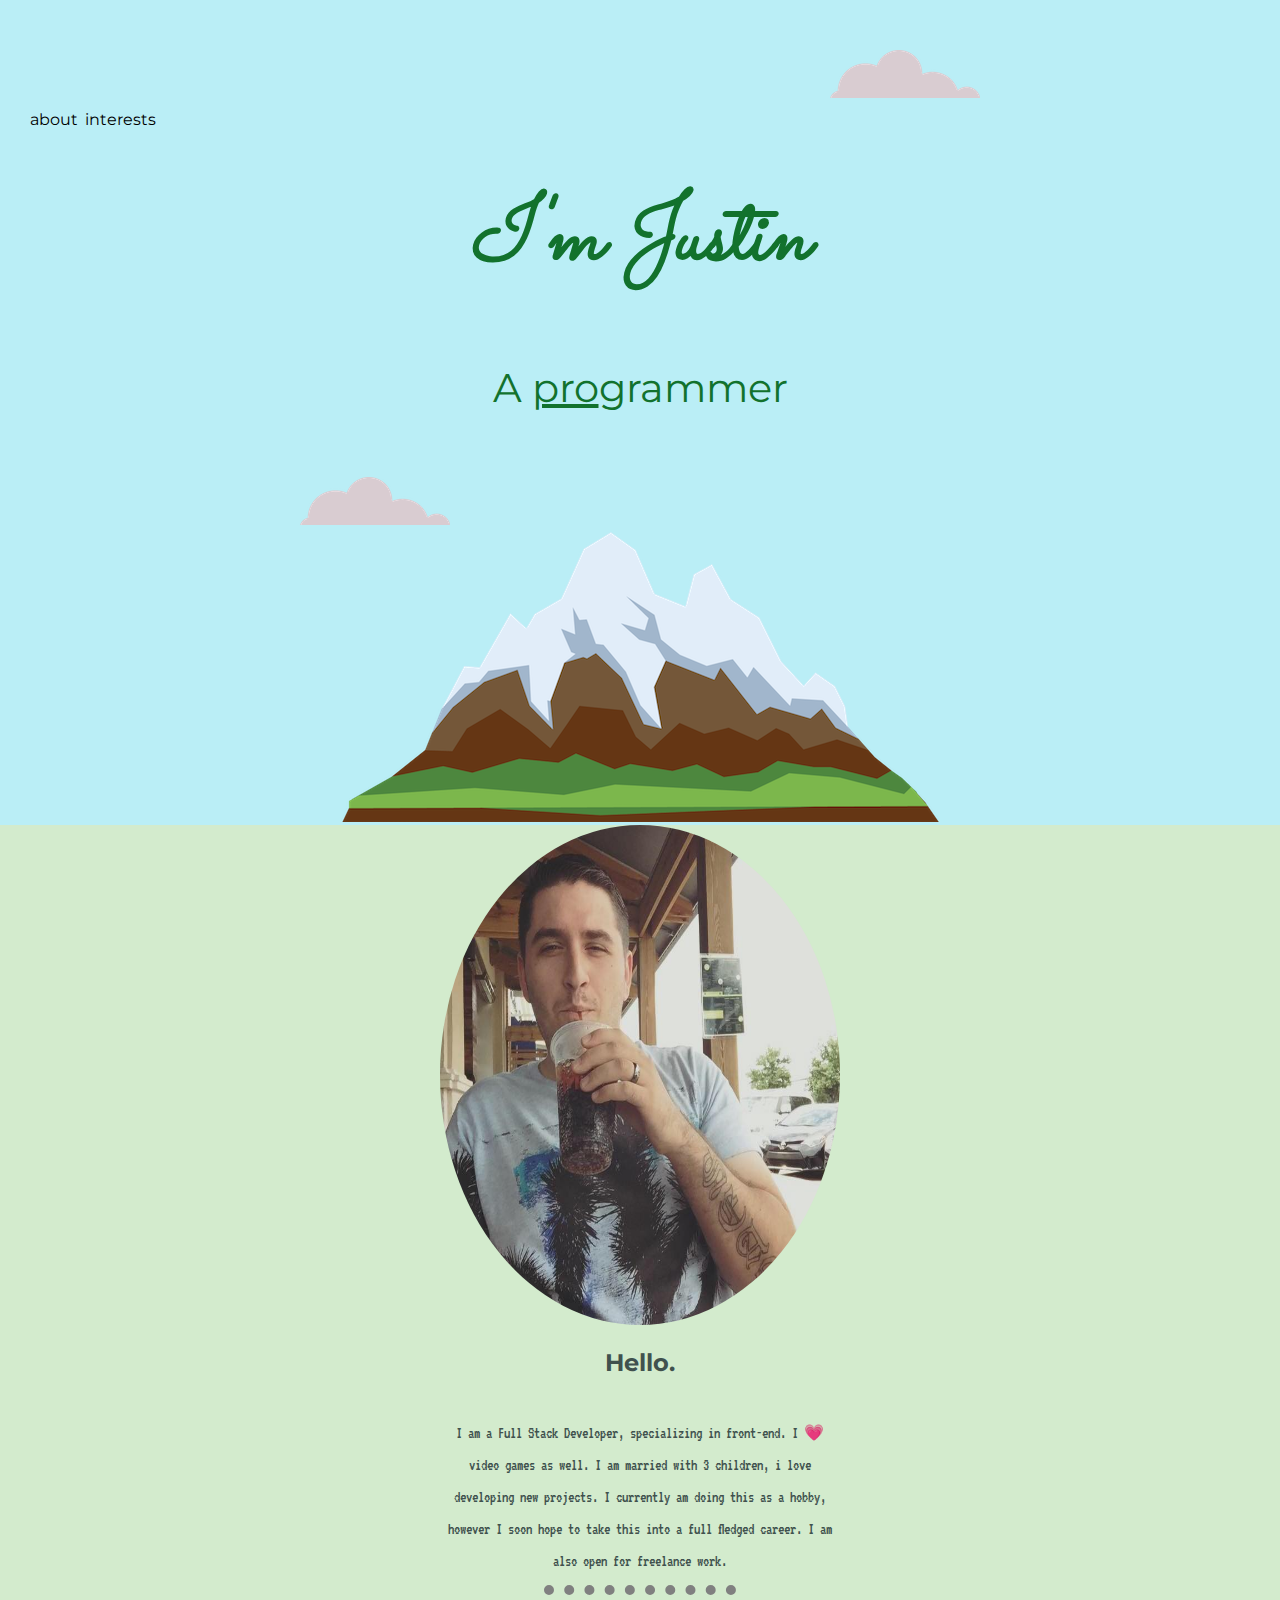
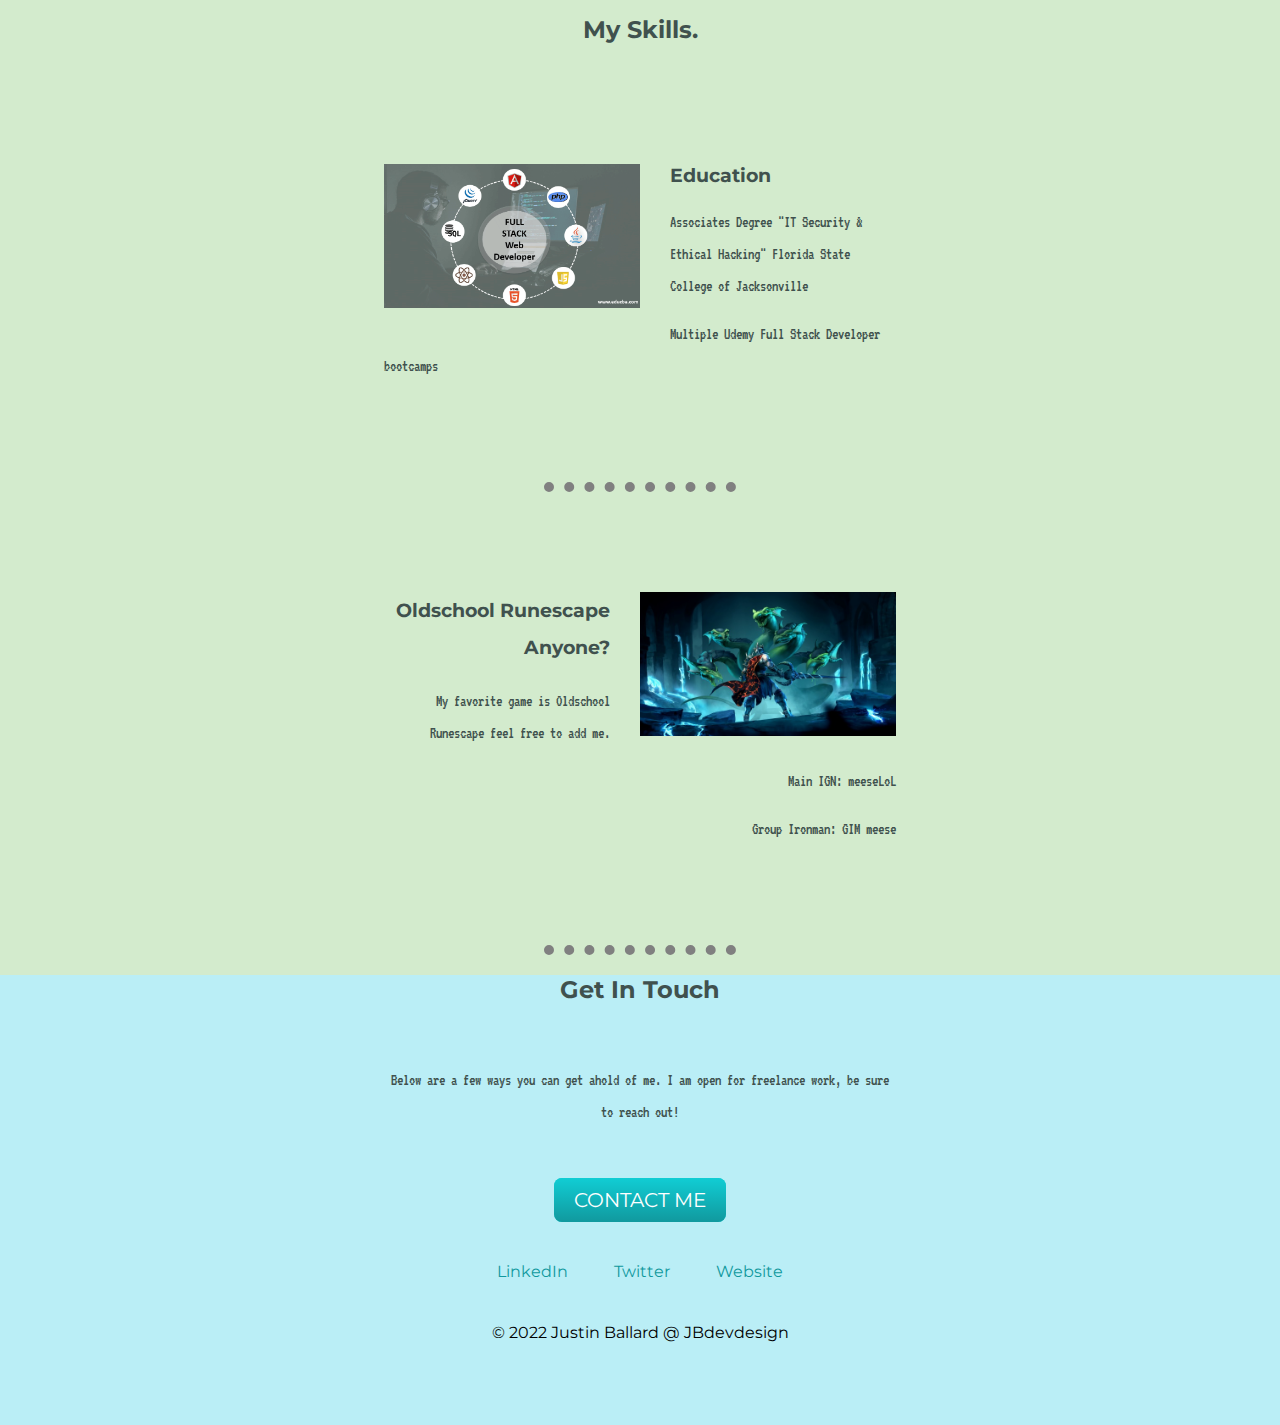
<file: index.html>
<!DOCTYPE html>
<html lang="en" dir="ltr">
  <head>
    <meta charset="utf-8">
    <title>Justin Ballard - Web Developer</title>
      <link rel="stylesheet" href="css/styles.css">
      <link rel="icon" href="phat.ico">
      <link rel="preconnect" href="https://fonts.googleapis.com">
<link rel="preconnect" href="https://fonts.gstatic.com" crossorigin>
<link href="https://fonts.googleapis.com/css2?family=Montserrat&family=Sacramento&family=VT323&display=swap" rel="stylesheet">
  </head>
  <body>

  <div class="top-container">

    <img class="top-cloud" src="images/cloud.png" alt="cloud-img">
    <a class="about" href="about.html">about</a>
    <a class="interests" href="interests.html">interests</a>
    <h1><em>I'm Justin</em></h1>
    <h2 class="programmer">A <span class="pro">pro</span>grammer</h2>
    <img class="bottom-cloud" src="images/cloud.png" alt="cloud-img">
    <img src="images/mountain.png" alt="mountain-img">

  </div>

  <div class="middle-container">
    <div class="profile">
      <img class="profile" src="images/meJ.jpg" alt="Justin"
      width="400"
      height="500">
      <h2>Hello.</h2>
      <p class="intro">I am a Full Stack Developer, specializing in front-end. I &#128151; video games as well. I am married with 3 children, i love developing new projects. I currently
      am doing this as a hobby, however I soon hope to take this into a full fledged career. I am also open for freelance work.</p>
    </div>
    <hr>
    <div class="skills">
      <h2>My Skills.</h2>
      <div class="skill-row">
        <img class="code-img" src="images/full-stack-web-developer.png" alt="code-img">
        <h3>Education</h3>
        <p class="education-desc">Associates Degree "IT Security & Ethical Hacking" Florida State College of Jacksonville</p>
        <p class="education-desc">Multiple Udemy Full Stack Developer bootcamps</p>

      </div>
<hr>
      <div class="gamer-row">

        <img class="hydra" src="images/hydra.jpg" alt="hydrapic">
        <h3>Oldschool Runescape Anyone?</h3>
        <p>My favorite game is Oldschool Runescape feel free to add me.</p>
        <p>Main IGN: meeseLoL</p>
        <p>Group Ironman: GIM meese</p>
      </div>
    </div>
    <hr>
    <div class="contact-me">
      <h2>Get In Touch</h2>
      <p class="contact-message">Below are a few ways you can get ahold of me. I am open for freelance work, be sure to reach out!</p>
      <a class="btn" href="jballard0112@gmail.com">CONTACT ME</a>
    </div>
  </div>


  <div class="bottom-container">
    <a class="footer-link" href="https://www.linkedin.com/in/justin-ballard-633088157/">LinkedIn</a>
    <a class="footer-link" href="https://twitter.com/Ttv_meeseLoL">Twitter</a>
    <a class="footer-link" href="https://github.com/meeseLoL">Website</a>
    <p class="copyright">© 2022 Justin Ballard @ JBdevdesign</p>

  </div>

  </body>
</html>
</file>
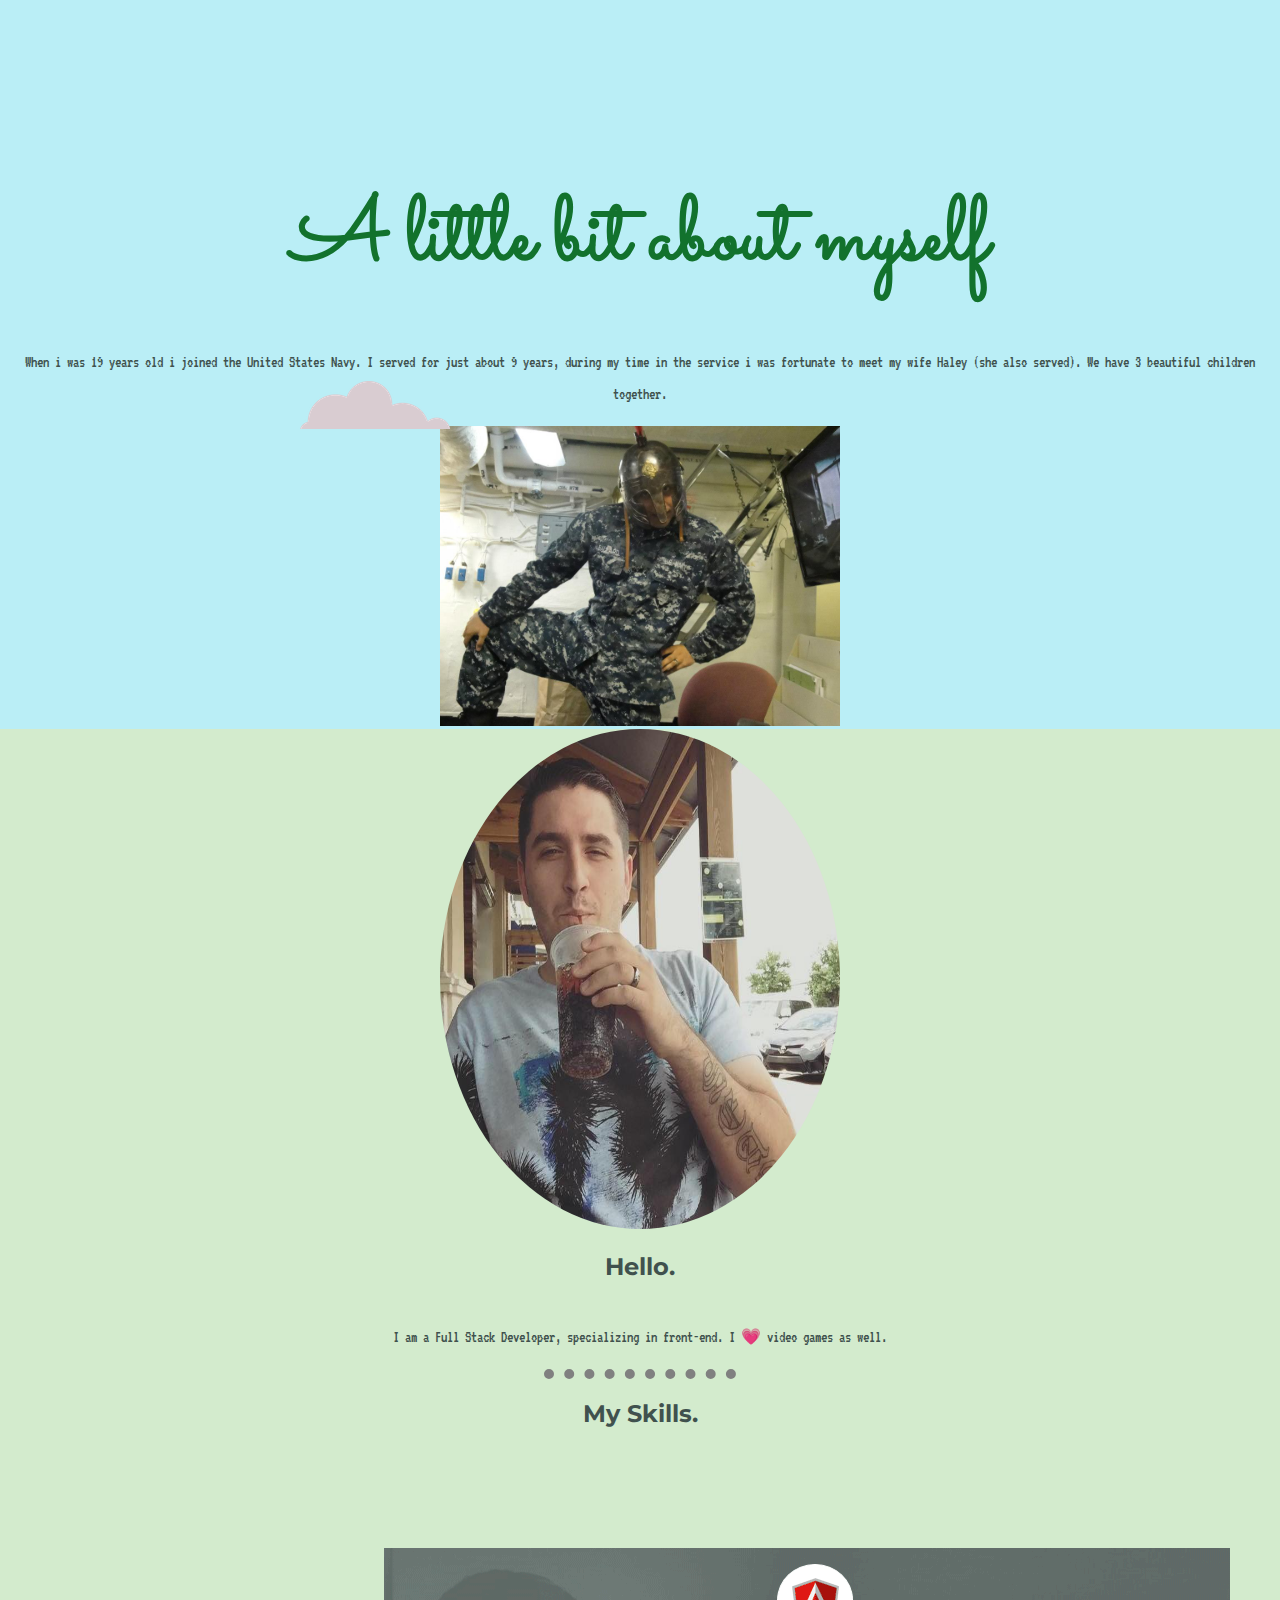
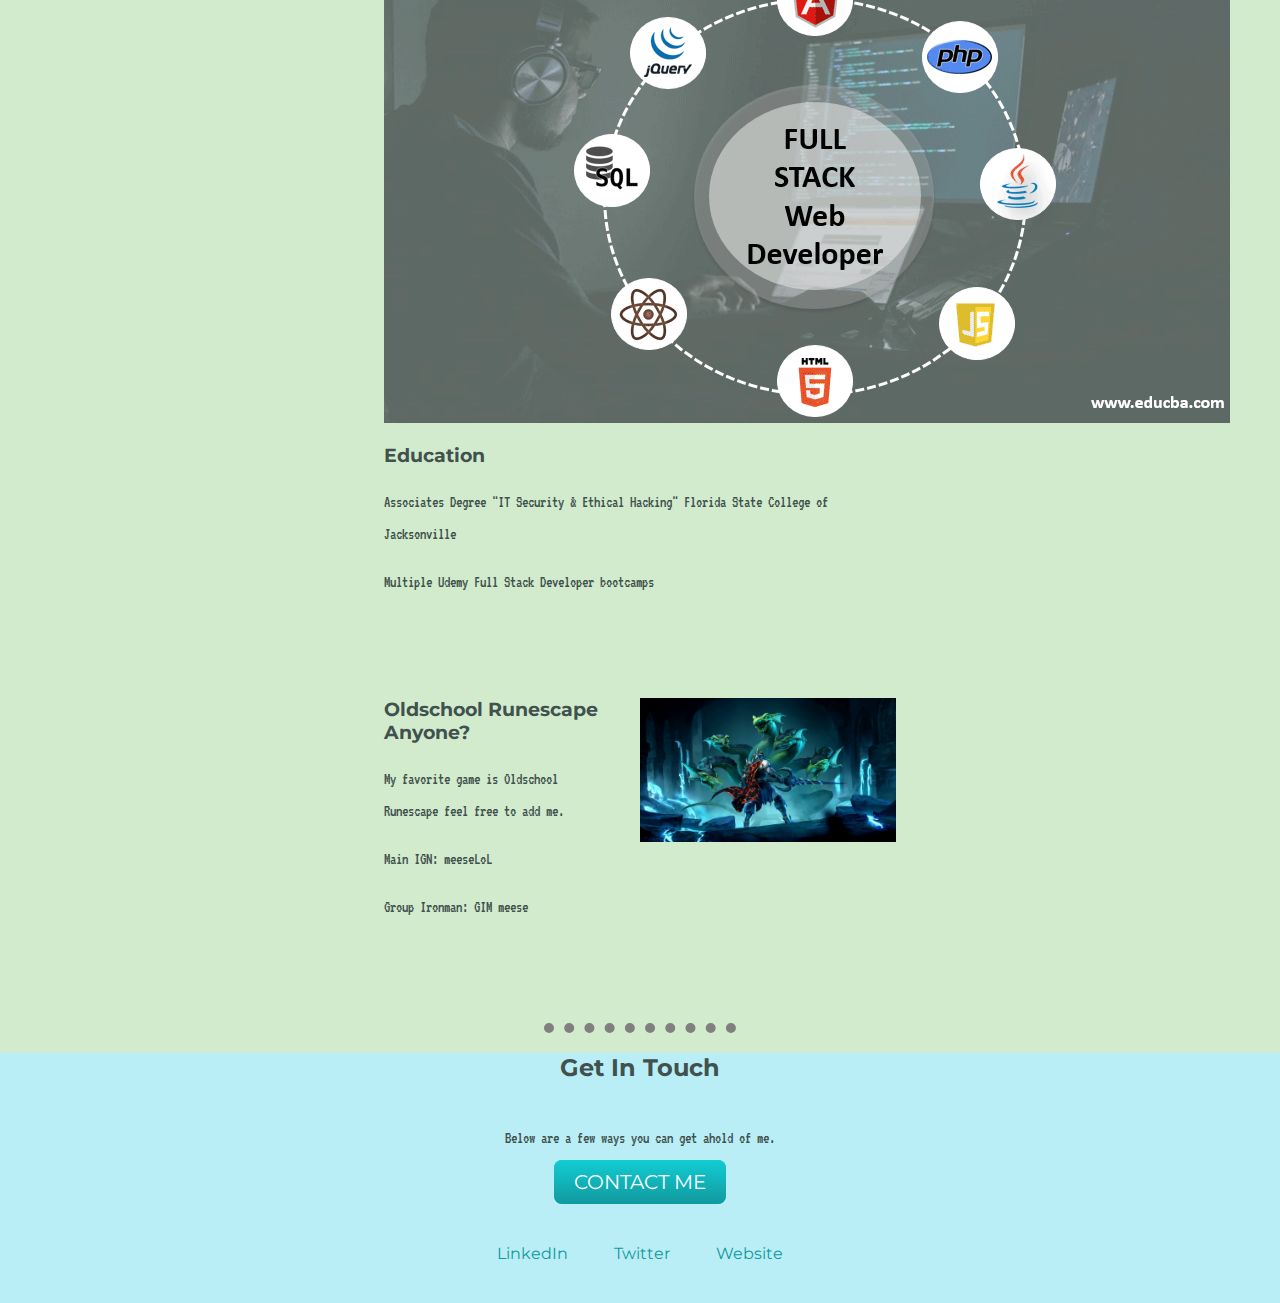
<file: about.html>
<!DOCTYPE html>
<html lang="en" dir="ltr">
  <head>
    <meta charset="utf-8">
    <title>A little about myself</title>
      <link rel="stylesheet" href="css/styles.css">
      <link rel="icon" href="phat.ico">
      <link rel="preconnect" href="https://fonts.googleapis.com">
<link rel="preconnect" href="https://fonts.gstatic.com" crossorigin>
<link href="https://fonts.googleapis.com/css2?family=Montserrat&family=Sacramento&family=VT323&display=swap" rel="stylesheet">
  </head>
  <body>

  <div class="top-container">


    <h1>A little bit about myself</h1>
    <p>When i was 19 years old i joined the United States Navy. I served for just about 9 years, during my time in the service i was fortunate to meet my
       wife Haley (she also served). We have 3 beautiful children together.</p>

    <img class="bottom-cloud" src="images/cloud.png" alt="cloud-img">
    <img class="navypic1" src="images/navypic1.jpg" alt="navypic1" width="400" height="auto" />


  </div>

  <div class="middle-container">
    <div class="profile">
      <img class="profile" src="images/meJ.jpg" alt="Justin"
      width="400"
      height="500">
      <h2>Hello.</h2>
      <p>I am a Full Stack Developer, specializing in front-end. I &#128151; video games as well.</p>
    </div>
    <hr>
    <div class="skills">
      <h2>My Skills.</h2>
      <div class="skill-row">
        <img class="" src="images/full-stack-web-developer.png" alt="developer-img">
        <h3>Education</h3>
        <p>Associates Degree "IT Security & Ethical Hacking" Florida State College of Jacksonville</p>
        <p>Multiple Udemy Full Stack Developer bootcamps</p>
      </div>
      <div class="skill-row">
        <img class="hydra" src="images/hydra.jpg" alt="hydrapic">
        <h3>Oldschool Runescape Anyone?</h3>
        <p>My favorite game is Oldschool Runescape feel free to add me.</p>
        <p>Main IGN: meeseLoL</p>
        <p>Group Ironman: GIM meese</p>
      </div>
    </div>
    <hr>
    <div class="contact-me">
      <h2>Get In Touch</h2>
      <p>Below are a few ways you can get ahold of me.</p>
      <a class="btn" href="jballard0112@gmail.com">CONTACT ME</a>
    </div>
  </div>


  <div class="bottom-container">
    <a class="footer-link" href="https://www.linkedin.com/in/justin-ballard-633088157/">LinkedIn</a>
    <a class="footer-link" href="https://twitter.com/Ttv_meeseLoL">Twitter</a>
    <a class="footer-link" href="https://github.com/meeseLoL">Website</a>

  </div>

  </body>
</html>
</file>
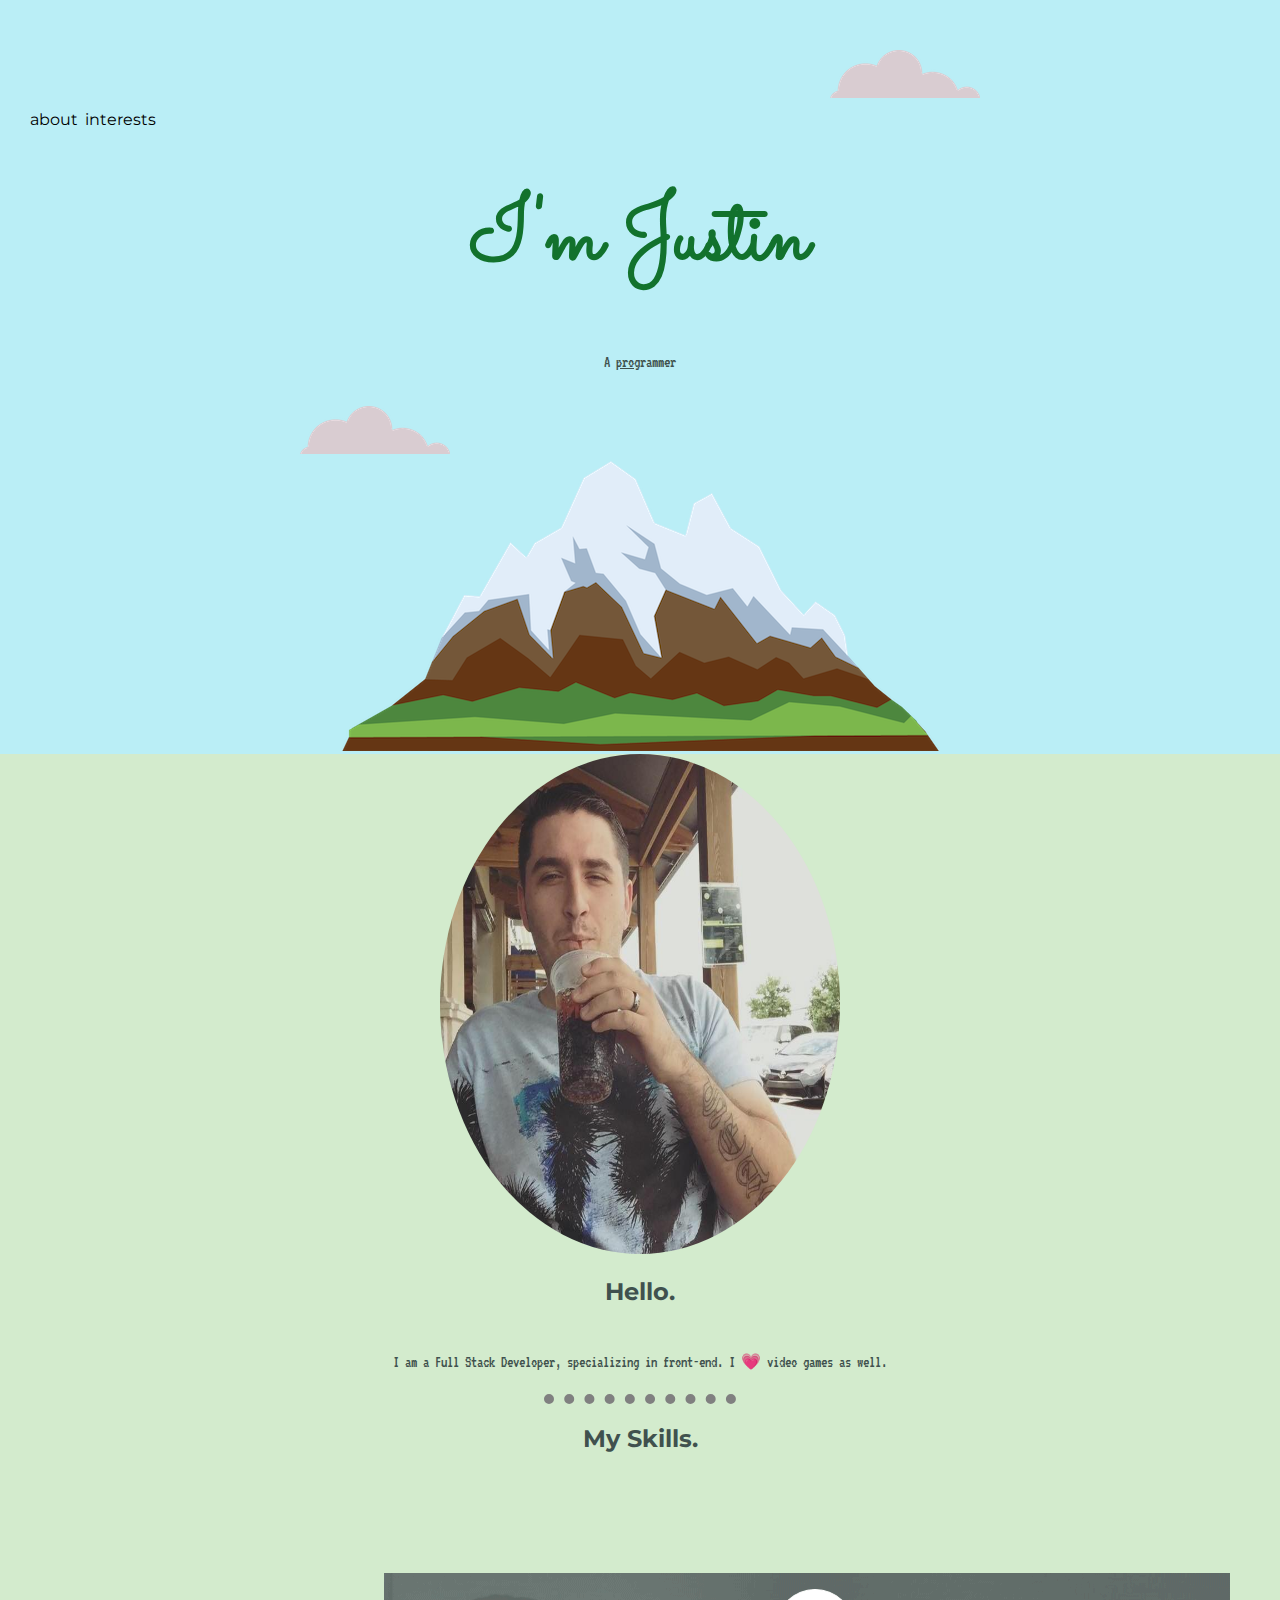
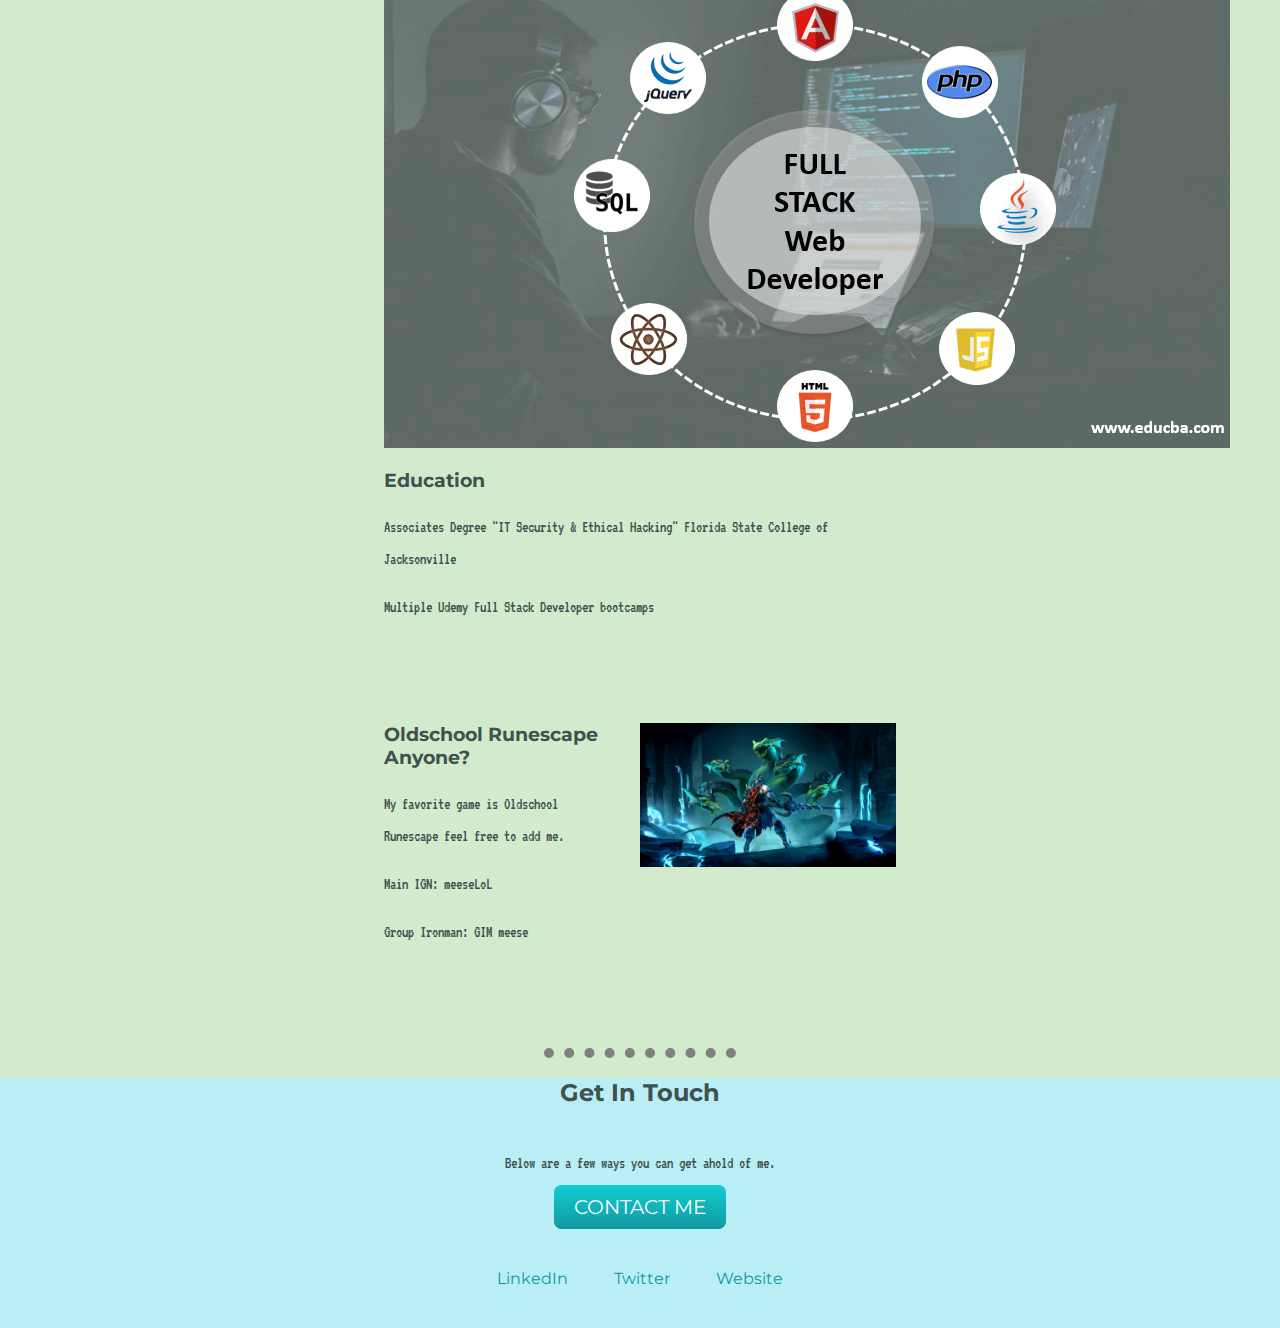
<file: interests.html>
<!DOCTYPE html>
<html lang="en" dir="ltr">
  <head>
    <meta charset="utf-8">
    <title>Justin Ballard - Web Developer</title>
      <link rel="stylesheet" href="css/styles.css">
      <link rel="icon" href="phat.ico">
      <link rel="preconnect" href="https://fonts.googleapis.com">
<link rel="preconnect" href="https://fonts.gstatic.com" crossorigin>
<link href="https://fonts.googleapis.com/css2?family=Montserrat&family=Sacramento&family=VT323&display=swap" rel="stylesheet">
  </head>
  <body>

  <div class="top-container">

    <img class="top-cloud" src="images/cloud.png" alt="cloud-img">
    <a class="about" href="#">about</a>
    <a class="interests" href="#">interests</a>
    <h1>I'm Justin</h1>
    <p>A <span class="pro">pro</span>grammer</p>
    <img class="bottom-cloud" src="images/cloud.png" alt="cloud-img">
    <img src="images/mountain.png" alt="mountain-img">

  </div>

  <div class="middle-container">
    <div class="profile">
      <img class="profile" src="images/meJ.jpg" alt="Justin"
      width="400"
      height="500">
      <h2>Hello.</h2>
      <p>I am a Full Stack Developer, specializing in front-end. I &#128151; video games as well.</p>
    </div>
    <hr>
    <div class="skills">
      <h2>My Skills.</h2>
      <div class="skill-row">
        <img class="" src="images/full-stack-web-developer.png" alt="developer-img">
        <h3>Education</h3>
        <p>Associates Degree "IT Security & Ethical Hacking" Florida State College of Jacksonville</p>
        <p>Multiple Udemy Full Stack Developer bootcamps</p>
      </div>
      <div class="skill-row">
        <img class="hydra" src="images/hydra.jpg" alt="hydrapic">
        <h3>Oldschool Runescape Anyone?</h3>
        <p>My favorite game is Oldschool Runescape feel free to add me.</p>
        <p>Main IGN: meeseLoL</p>
        <p>Group Ironman: GIM meese</p>
      </div>
    </div>
    <hr>
    <div class="contact-me">
      <h2>Get In Touch</h2>
      <p>Below are a few ways you can get ahold of me.</p>
      <a class="btn" href="jballard0112@gmail.com">CONTACT ME</a>
    </div>
  </div>


  <div class="bottom-container">
    <a class="footer-link" href="https://www.linkedin.com/in/justin-ballard-633088157/">LinkedIn</a>
    <a class="footer-link" href="https://twitter.com/Ttv_meeseLoL">Twitter</a>
    <a class="footer-link" href="https://github.com/meeseLoL">Website</a>

  </div>

  </body>
</html>
</file>
<file: css/styles.css>
body {
    color: #40514E;
    margin: 0;
    text-align: center;
    font-family: 'VT323', monospace;

  }
  /* Text-align: center; only works if something does not have width %, then change margin. :) */

  hr {

  border-style: none;
  border-top-style: dotted;
  width: 15%;
  border-color: grey;
  border-width: 10px;

}

  h1 {
    color: #12722D;
    margin: 50px auto 0 auto;
    line-height: 2;
    font-family: 'Sacramento', cursive;
    font-size: 5.625rem;
  }

  p {
    line-height: 2;
  }

.programmer {
  color: #12722D;
  font-family: 'Montserrat', sans-serif;
  font-size: 2.5rem;
  font-weight: normal;
}

.skill-row {
  width: 40%;
  margin: 100px auto 100px auto;
  text-align: left;
}



.gamer-row {
  width: 40%;
  margin: 100px auto 100px auto;
  text-align: right;
  line-height: 2;

}



  h2 {
    font-family: 'Montserrat', sans-serif;
    padding-bottom: 20px;
  }

  h3 {
    font-family: 'Montserrat', sans-serif;
  }

  a {
    color: #11999e;
    font-family: 'Montserrat', sans-serif;
    margin: 10px 20px;
    text-decoration: none;
  }

  a:hover {
    color: #EAF6F6;
  }

   .about {
     color: black;
     position: absolute;
     left: 10px;
   }
   .interests {
     color: black;
     position: absolute;
     left: 65px;
   }

  .top-container {
    background-color: #baeef6;
    position: relative;
    padding-top: 100px;
  }
  .middle-container {
  background-color: #D3EBCD;

  }

  .intro {
    width: 30%;
    margin: auto;

  }

  .profile {
    border-radius: 50%
  }

  .code-img {
    width: 50%;
    float: left;
    margin-right: 30px;
    margin-bottom: 30px;
  }


  .hydra {
    width: 50%;
    float: right;
    margin-left: 30px;

  }

  .bottom-container {
  background-color: #baeef6;
  padding: 50px 0 40px;
  }
  .pro {
    text-decoration: underline;
  }
  .bottom-cloud {
    position: absolute;
    left: 300px;
    bottom: 300px;


  }

  .contact-message {
    width: 40%;
    margin: 40px auto 60px;
  }


  .top-cloud {
    position: absolute;
    right: 300px;
    top: 50px;

  }

  .contact-me {
    background-color: #baeef6;
  }

  .copyright {
    color: black;
    font-family: 'Montserrat', sans-serif;
    padding: 20px 0;
  }


  .btn {
  background: #11cdd4;
  background-image: -webkit-linear-gradient(top, #11cdd4, #11999e);
  background-image: -moz-linear-gradient(top, #11cdd4, #11999e);
  background-image: -ms-linear-gradient(top, #11cdd4, #11999e);
  background-image: -o-linear-gradient(top, #11cdd4, #11999e);
  background-image: linear-gradient(to bottom, #11cdd4, #11999e);
  -webkit-border-radius: 8;
  -moz-border-radius: 8;
  border-radius: 8px;
  font-family: 'Montserrat', sans-serif;
  color: #ffffff;
  font-size: 20px;
  padding: 10px 20px 10px 20px;
  text-decoration: none;
}

.btn:hover {
  background: #30e3cb;
  background-image: -webkit-linear-gradient(top, #30e3cb, #2bc4ad);
  background-image: -moz-linear-gradient(top, #30e3cb, #2bc4ad);
  background-image: -ms-linear-gradient(top, #30e3cb, #2bc4ad);
  background-image: -o-linear-gradient(top, #30e3cb, #2bc4ad);
  background-image: linear-gradient(to bottom, #30e3cb, #2bc4ad);
  text-decoration: none;
}
</file>
